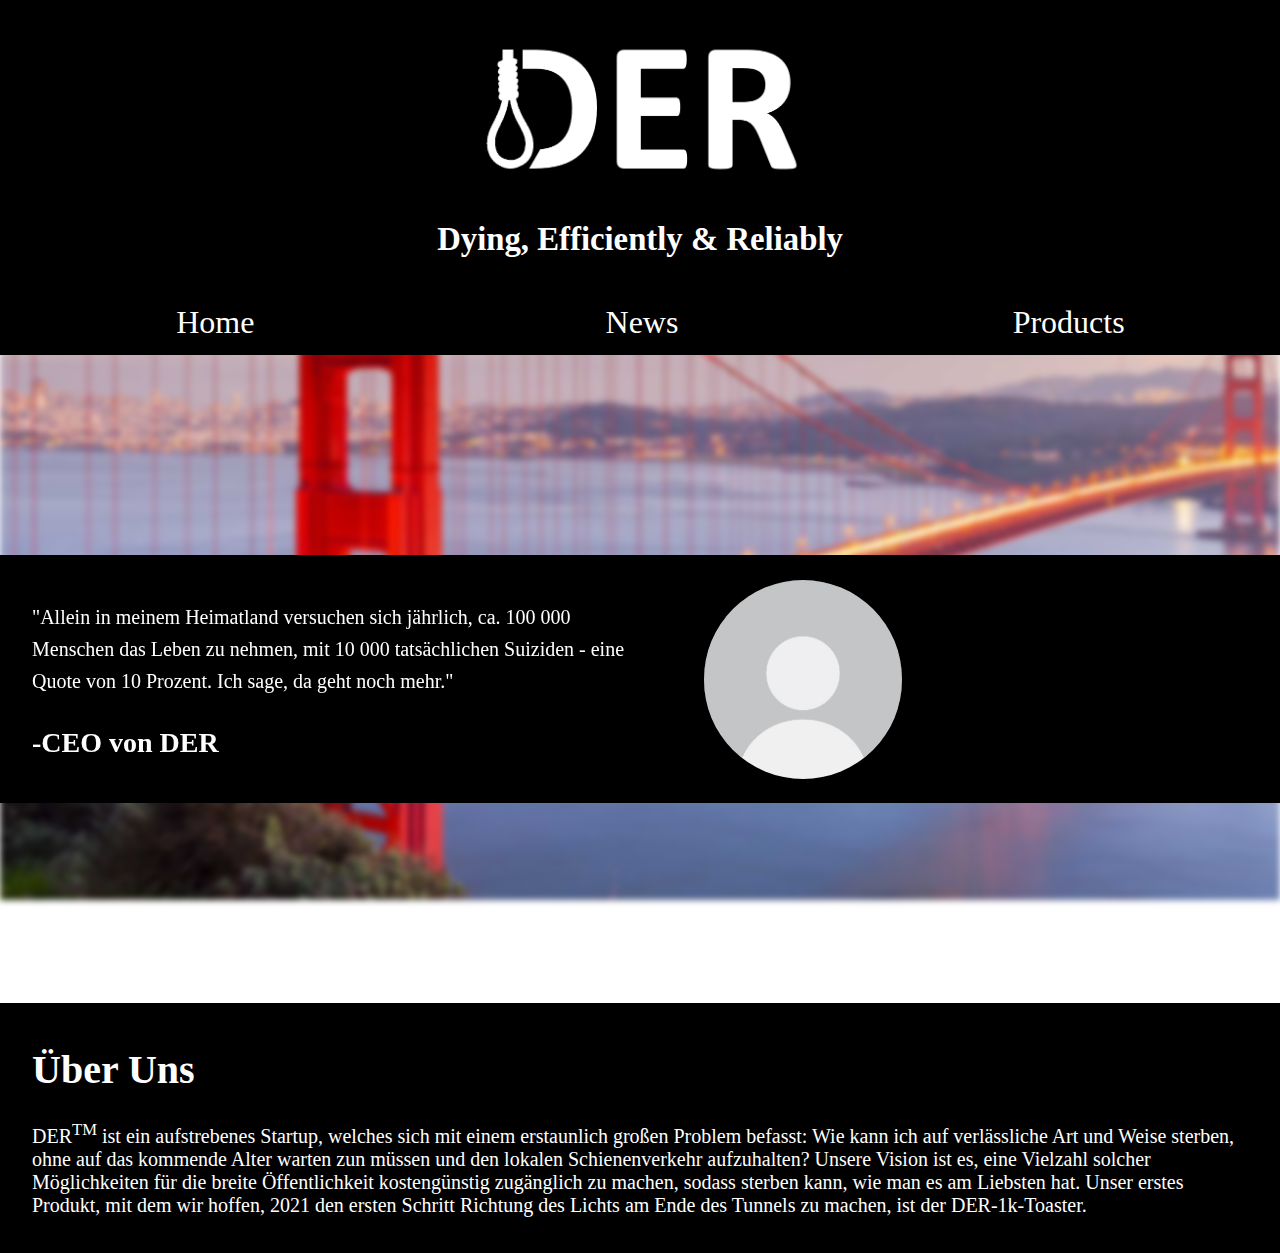
<file: index.html>
<!DOCTYPE html>
<html>
<head>
	<meta name="viewport" content="width=device-width, initial-scale=1.0"> 
	<title>DER - Ending Things Done Right</title>
	<link rel="stylesheet" href="styles.css">
</head>
<body>
	<div id="backdrop"></div>
	<div id="header">
		<h2><img src="logo.png"></img></h2>
		<h3>Dying, Efficiently & Reliably</h3>
	</div>
	<ul id="menu_header">
	  <li class="menu_li"><a class="active" href="index.html">Home</a></li>
	  <li class="menu_li"><a href="news.html">News</a></li>
	  <li class="menu_li dropdown">
		<a href="javascript:void(0)" >Products</a>
		<div class="dropdown-content">
			<a class="sub_li" href="1k-toaster.html">DER-1k-Toaster</a>
		</div> 
	  </li>
	</ul>
	<div id="info">
		<div id="info_quote">
			<p><span style="font-size: 20px;">
			"Allein in meinem Heimatland versuchen sich jährlich, ca. 100 000 Menschen das Leben zu nehmen, mit 10 000 tatsächlichen
			Suiziden - eine Quote von 10 Prozent. Ich sage, da geht noch mehr."</span><br><br><b>-CEO von DER</b>
			</p>
			<img src="ceo.png"></img>
		</div>
		<div id="info_about">
			<h1>Über Uns</h1>
			<p>
			DER<sup>TM</sup> ist ein aufstrebenes Startup, welches sich mit einem erstaunlich großen Problem befasst: Wie kann ich auf verlässliche
			Art und Weise sterben, ohne auf das kommende Alter warten zun müssen und den lokalen Schienenverkehr aufzuhalten? Unsere Vision ist es,
			eine Vielzahl solcher Möglichkeiten für die breite Öffentlichkeit kostengünstig zugänglich zu machen, sodass sterben kann, wie man es am
			Liebsten hat.

			Unser erstes Produkt, mit dem wir hoffen, 2021 den ersten Schritt Richtung des Lichts am Ende des Tunnels zu machen, ist
			der DER-1k-Toaster.
			</p>
		</div>
	</div>
</body>
</html>
</file>
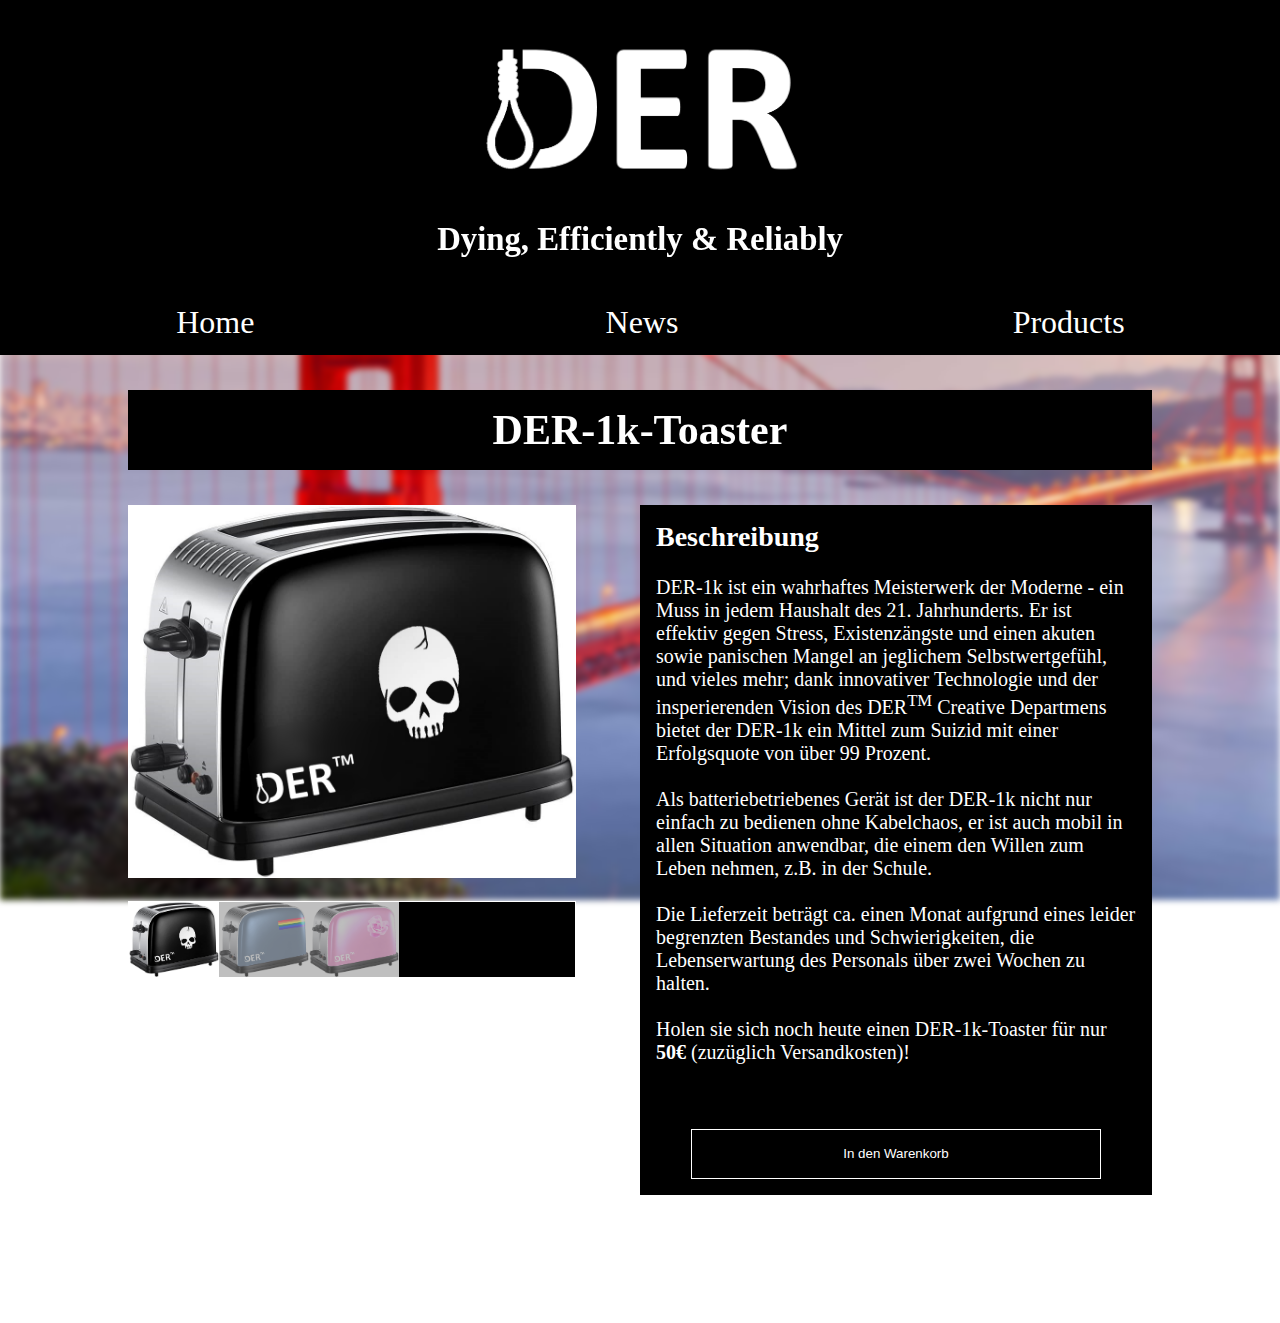
<file: 1k-toaster.html>
<!DOCTYPE html>
<html>
<head>
	<meta name="viewport" content="width=device-width, initial-scale=1.0"> 
	<title>DER - Ending Things Done Right</title>
	<link rel="stylesheet" href="styles.css">
</head>
<body>
	<div id="backdrop"></div>
	<div id="header">
		<h2><img src="logo.png"></img></h2>
		<h3>Dying, Efficiently & Reliably</h3>
	</div>
	<ul id="menu_header">
	  <li class="menu_li"><a class="active" href="index.html">Home</a></li>
	  <li class="menu_li"><a href="news.html">News</a></li>
	  <li class="menu_li dropdown">
		<a href="javascript:void(0)" >Products</a>
		<div class="dropdown-content">
			<a class="sub_li" href="1k-toaster.html">DER-1k-Toaster</a>
		</div> 
	  </li>
	</ul>
	<div id="info">
		<h2>DER-1k-Toaster</h2>
		<div id="product">
			<img src="1k-toaster/black.jpg" id="product_img"></img>
			<div id="select_model">
				<ul id="_select_model">
					<li><img class="_select_model_active" src="1k-toaster/black.jpg"></img></li>
					<li><img src="1k-toaster/gay.jpg"></img></li>
					<li><img src="1k-toaster/pink.jpg"></img></li>
				</ul>
			</div>
		</div>
		<p id="product_desc">
		<b style="font-size: 28px" >Beschreibung</b><br><br>
		DER-1k ist ein wahrhaftes Meisterwerk der Moderne - ein Muss in jedem Haushalt des 21. Jahrhunderts.
		Er ist effektiv gegen Stress, Existenzängste und einen akuten sowie panischen Mangel an jeglichem Selbstwertgefühl,
		und vieles mehr; dank innovativer Technologie und der insperierenden Vision des DER<sup>TM</sup> Creative Departmens
		bietet der DER-1k ein Mittel zum Suizid mit einer Erfolgsquote von über 99 Prozent.
		<br><br>
		Als batteriebetriebenes Gerät ist der DER-1k nicht nur einfach zu bedienen ohne Kabelchaos, er ist auch mobil in
		allen Situation anwendbar, die einem den Willen zum Leben nehmen, z.B. in der Schule.
		<br><br>
		Die Lieferzeit beträgt ca. einen Monat aufgrund eines leider begrenzten Bestandes und Schwierigkeiten, die
		Lebenserwartung des Personals über zwei Wochen zu halten.<br><br>
		Holen sie sich noch heute einen DER-1k-Toaster für nur <b>50€</b> (zuzüglich Versandkosten)!
			<br><br><br><br><br><br><button id="product_buy">In den Warenkorb</button>
		</p>
	</div>
	<script src="1k-toaster/index.js"></script>
</body>
</html>
</file>
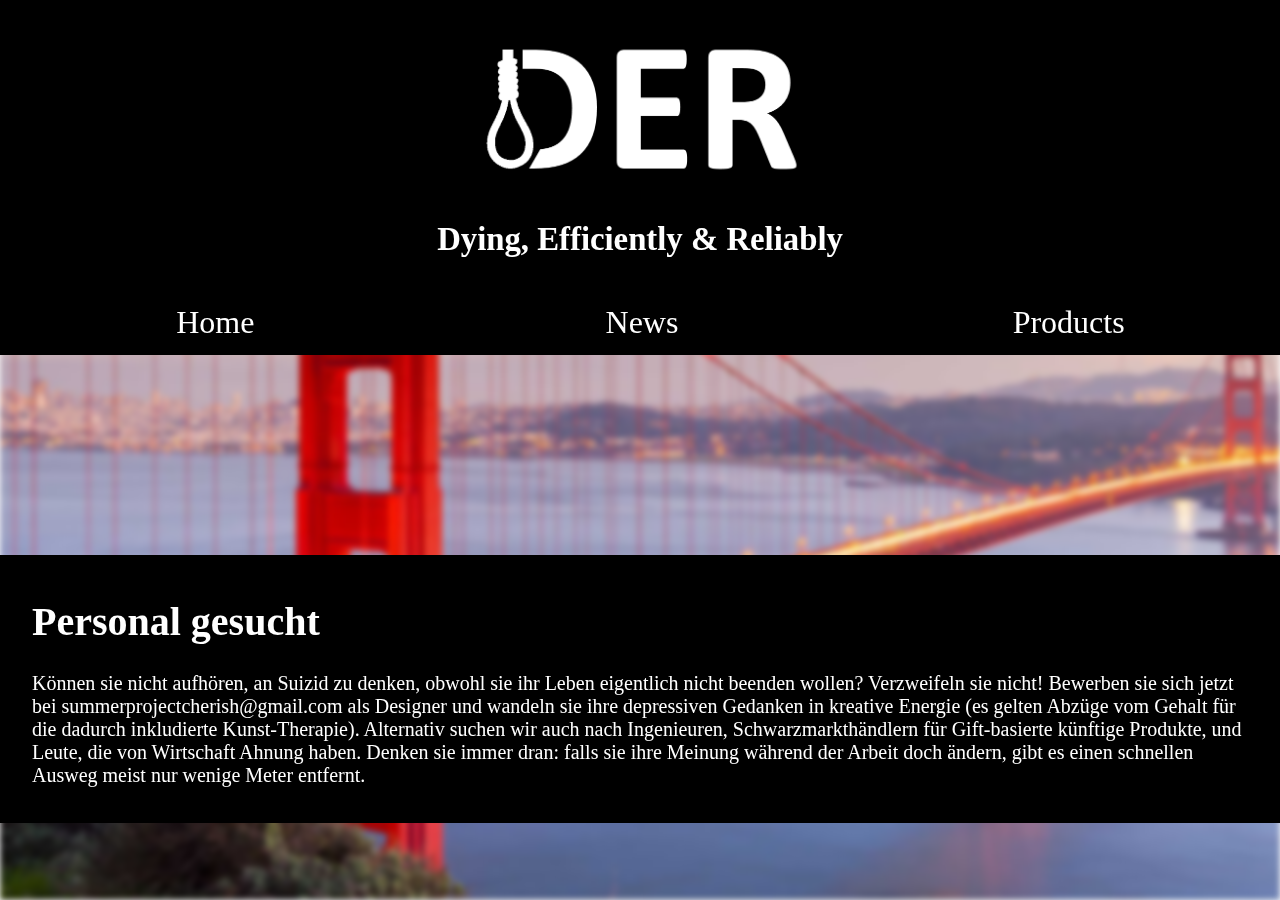
<file: news.html>
<!DOCTYPE html>
<html>
<head>
	<meta name="viewport" content="width=device-width, initial-scale=1.0"> 
	<title>DER - Ending Things Done Right</title>
	<link rel="stylesheet" href="styles.css">
</head>
<body>
	<div id="backdrop"></div>
	<div id="header">
		<h2><img src="logo.png"></img></h2>
		<h3>Dying, Efficiently & Reliably</h3>
	</div>
	<ul id="menu_header">
	  <li class="menu_li"><a class="active" href="index.html">Home</a></li>
	  <li class="menu_li"><a href="news.html">News</a></li>
	  <li class="menu_li dropdown">
		<a href="javascript:void(0)" >Products</a>
		<div class="dropdown-content">
			<a class="sub_li" href="1k-toaster.html">DER-1k-Toaster</a>
		</div> 
	  </li>
	</ul>
	<div id="info">
		<div id="info_about" style="top: 200px !important;">
			<h1>Personal gesucht</h1>
			<p>
			Können sie nicht aufhören, an Suizid zu denken, obwohl sie ihr Leben eigentlich nicht beenden wollen? Verzweifeln sie nicht! Bewerben sie sich
			jetzt bei summerprojectcherish@gmail.com als Designer und wandeln sie ihre depressiven Gedanken in kreative Energie (es gelten Abzüge vom Gehalt für
			die dadurch inkludierte Kunst-Therapie).
			Alternativ suchen wir auch nach Ingenieuren, Schwarzmarkthändlern für Gift-basierte künftige Produkte, und Leute, die von Wirtschaft Ahnung haben.

			Denken sie immer dran: falls sie ihre Meinung während der Arbeit doch ändern, gibt es einen schnellen Ausweg meist nur wenige Meter entfernt.
			</p>
		</div>
	</div>
</body>
</html>
</file>
<file: styles.css>
body {
	font-size: 28px;
	top: 0;
	margin: 0;
	padding: 0;
	margin-bottom: 128px;
	width: 100%;
	height: 100%;
	background-color: white;
	
}

#backdrop {
	position: fixed;
	top: 0;
	left: 0;
	width: 100%;
	height: 100%;
	z-index: -1;
	
	background-image: url("bridge.jpeg");
	background-attachment: fixed;
	background-size: cover;
	background-position: center;
	
	filter: blur(3px);
	-webkit-filter: blur(3px);
}

#header {
	background-color: black;
	color: white;
	padding: 32px;
	text-align: center;
}

#header h2 {
	font-size: 128px;
	margin: 0;
}

#header img {
	width: 30%;
}

#header h3 {
	margin: 0;
}

#menu_header {
	z-index: 10;
	font-size: 32px;
	list-style-type: none;
	margin: 0;
	padding: 0;
	overflow: hidden;
	position: -webkit-sticky;
	position: sticky;
	top: 0;
	background-color: black;
}

.menu_li {
  	float: left;
	width: 33.333%;
}

.menu_li a {
	display: inline-block;
	color: white;
	text-align: center;
	padding: 14px 2px;
	text-decoration: none;
	width: 100%;
}

.menu_li a:hover {
  background-color: #333;
}


.dropdown-content {
	display: none;
	box-shadow: 0px 8px 16px 0px rgba(0,0,0,0.2);
	z-index: 1;
	width: 100%;
  	font-size: 24px;
}


.dropdown:hover .dropdown-content {
	display: block;
}

#info {
	text-align: left;
	color: white;
}

#info h2 {
	text-align: center;
	position: relative;
	left: 10%;
	width: 80%;
	background-color: black;
	padding: 16px;
	box-sizing: border-box;
}

#product {
	position: absolute;
	left: 10%;
	width: 35%;
}

#product_img {
	width: 100%;
}

#product_desc {
	margin: 0;
	position: relative;
	background-color: black;
	left: 50%;
	width: 40%;
	padding: 16px;
	box-sizing: border-box;
	font-size: 20px;
}

#select_model {
	margin-top: 16px;
	margin-bottom: 64px;
	height: 75px;
	border: solid 1px white;
	background-color: black;
}

#select_model ul {
	list-style-type: none;
	margin: 0;
	padding: 0;
}

#select_model ul li {
	margin: 0;
	padding: 0;
	float: left;
	position: relative;
	height: 75px;
}

#select_model img {
	height: 100%;
	filter: contrast(0.5);
}

#select_model img:hover {
	height: 100%;
	filter: contrast(1);
}

._select_model_active {
	filter: contrast(1) !important;
}


#product_buy {
	position: absolute;
	bottom: 0;
	left: 10%;
	height: 50px;
	width: 80%;
	margin-bottom: 16px;
	background-color: black;
	color: white;
	border: solid 1px white;
}

#product_buy:hover {
	box-shadow: 0px 0px 5px white;
}

@media (max-width: 600px) {
	#header img {
		width: 60%;
	}
	
	#product {
		position: relative;
		left: 2.5%;
		width: 95%;
	}
  
	#info h2 {
		left: 2.5%;
		width: 95%;
	}
  
	#product_desc {
		margin-top: 32px;
		margin-bottom: 64px;
		left: 2.5%;
		width: 95%;
	}
	
	#impr { 
		margin-top: auto;
	}
	
	#select_model {
		margin-bottom: 0px;
	}
}

@media (max-width: 1000px) {
	#info_quote p {
		width: 100% !important;
	}
	
	#info_quote img {
		position: static !important;
		width: 50%;
	}
}

/* index */

#info_quote {
	top: 200px;
	position: relative;
	width: 100%;
	background-color: black;
	
	padding: 16px;
	padding-left: 32px;
	box-sizing: border-box;
}

#info_quote p {
	position: relative;
	left: 0;
	width: 50%;
}

#info_quote img {
	position: absolute;
	border-radius: 50%;
	left: 55%;
	top: 10%;
	height: 80%;
}


#info_about {
	top: 400px;
	position: relative;
	width: 100%;
	background-color: black;
	
	padding: 16px;
	padding-left: 32px;
	padding-right: 32px;
	box-sizing: border-box;
	margin-bottom: 200px;
	font-size: 20px;
}

#impr {
  background:#662e8c;
  margin-top: auto;
  bottom: 0;
  height:100px;
  color:#fff;
  position:relative;
  padding:10px 10px;
}
</file>
